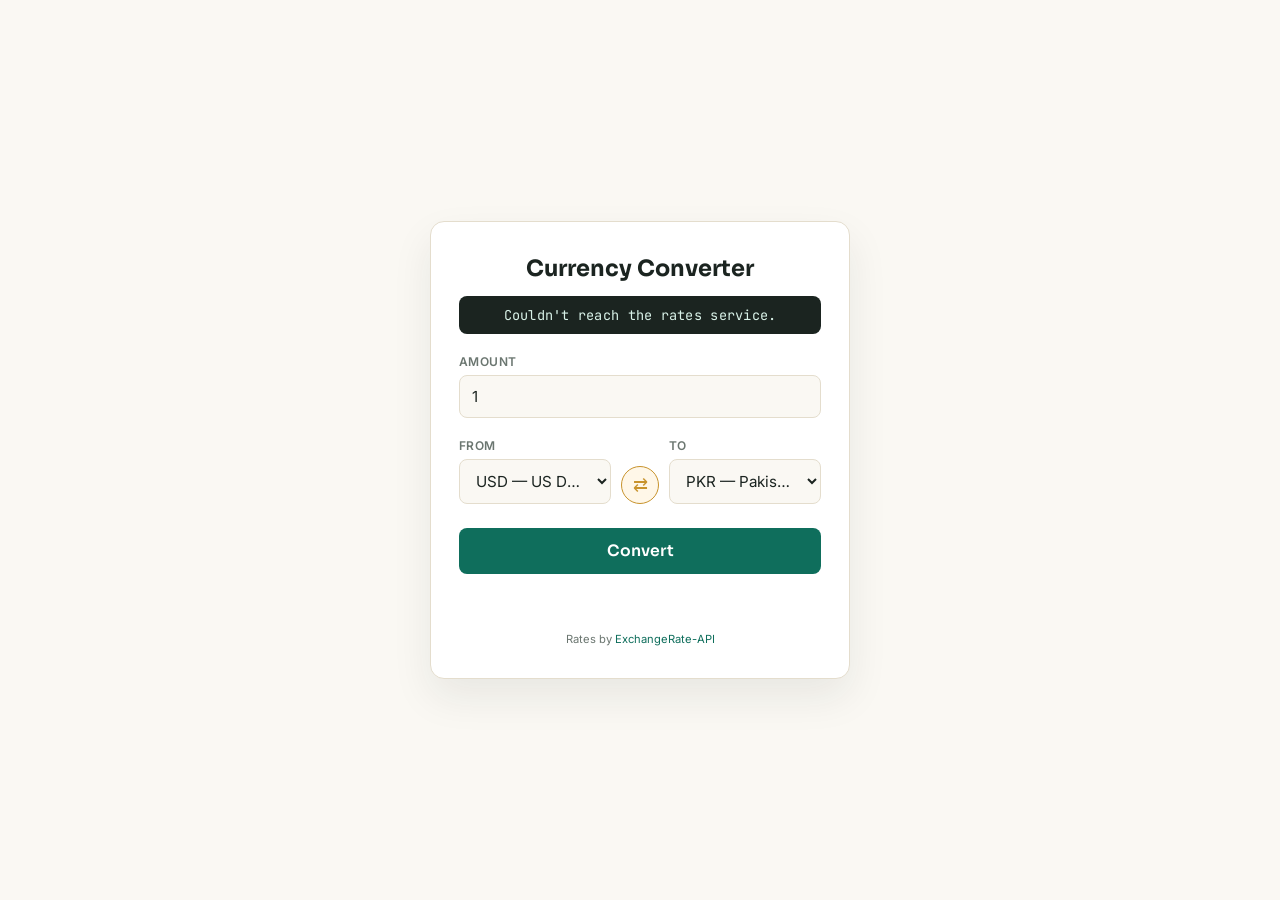
<file: Currency Converter/index.html>
<!DOCTYPE html>
<html lang="en">
<head>
    <meta charset="UTF-8">
    <meta name="viewport" content="width=device-width, initial-scale=1.0">
    <title>Currency Converter</title>
    <link rel="preconnect" href="https://fonts.googleapis.com">
    <link rel="stylesheet" href="https://fonts.googleapis.com/css2?family=Sora:wght@500;600;700&family=Inter:wght@400;500;600&family=JetBrains+Mono:wght@500&display=swap">
    <link rel="stylesheet" href="style.css">
</head>
<body>
    <div class="converter-card">
        <h2 class="card-title">Currency Converter</h2>
        <p class="rate-ticker">Fetching latest rate…</p>

        <div class="field">
            <label for="amount">Amount</label>
            <input type="number" id="amount" class="amount-input" value="1" min="0" step="any">
        </div>

        <div class="currency-row">
            <div class="field">
                <label for="from">From</label>
                <select id="from" class="from-currency"></select>
            </div>

            <button class="swap-btn" type="button" aria-label="Swap currencies">⇄</button>

            <div class="field">
                <label for="to">To</label>
                <select id="to" class="to-currency"></select>
            </div>
        </div>

        <button class="convert-btn">Convert</button>

        <p class="result"></p>
        <p class="last-updated"></p>
        <p class="attribution">Rates by <a href="https://www.exchangerate-api.com" target="_blank" rel="noopener">ExchangeRate-API</a></p>
    </div>

    <script src="script.js"></script>
</body>
</html>
</file>
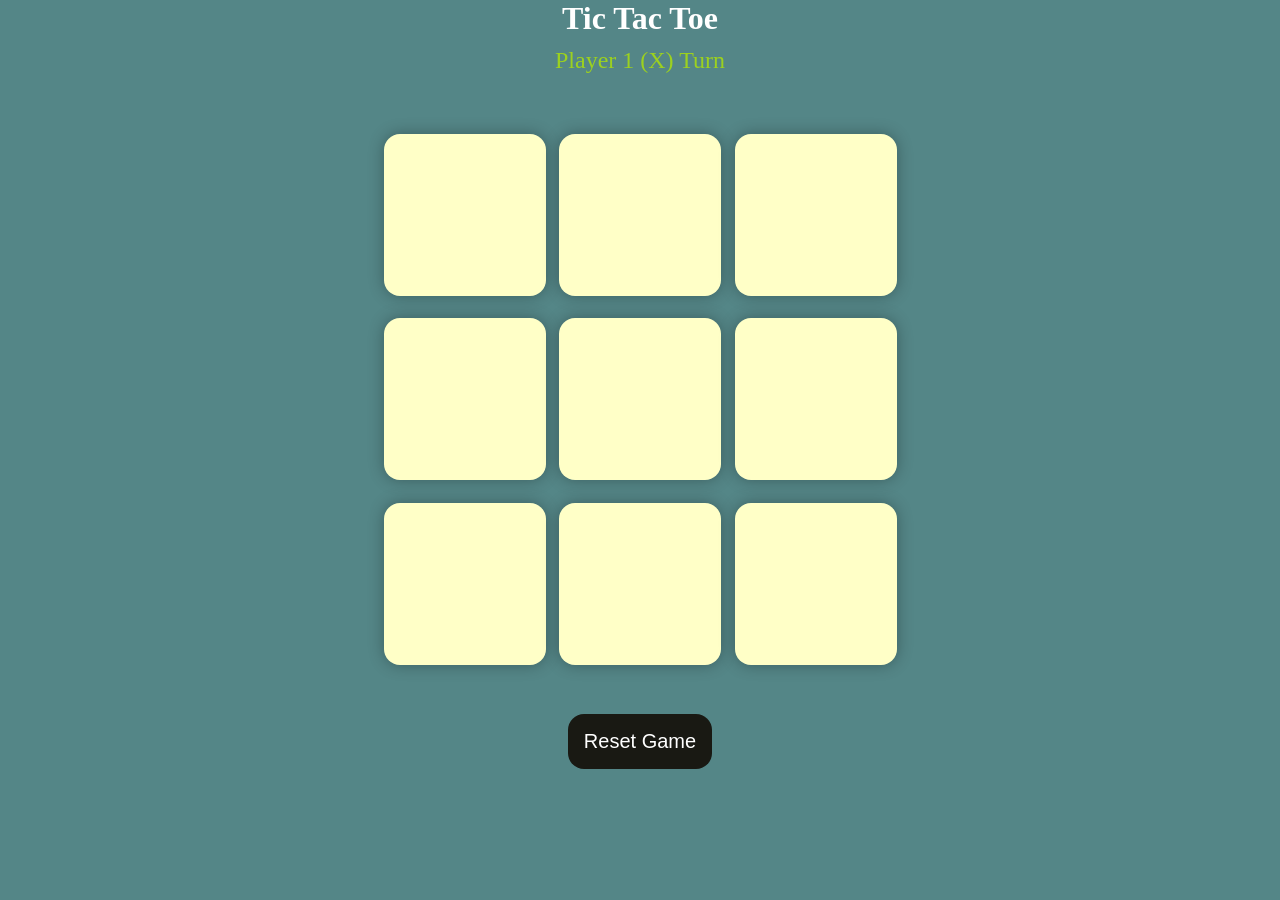
<file: Tic Tac Toe/index.html>
<!DOCTYPE html>
<html lang="en">
  <head>
    <meta charset="UTF-8" />
    <meta name="viewport" content="width=device-width, initial-scale=1.0" />
    <title>Tic-Tac-Toe Game</title>
    <link rel="stylesheet" href="style.css" />
  </head>
  <body>
    <div class="msg-container hide">
      <p id="msg">Winner</p>
      <button id="new-btn">New Game</button>
    </div>
    <main>
      <h1>Tic Tac Toe</h1>
      <p id="turn-msg">Player 1 (X) Turn</p>
      <div class="container">
        <div class="game">
          <button class="box"></button>
          <button class="box"></button>
          <button class="box"></button>
          <button class="box"></button>
          <button class="box"></button>
          <button class="box"></button>
          <button class="box"></button>
          <button class="box"></button>
          <button class="box"></button>
        </div>
      </div>
      <button id="reset-btn">Reset Game</button>
    </main>
    <script src="app.js"></script>
  </body>
</html>
</file>
<file: Currency Converter/style.css>
@import url('https://fonts.googleapis.com/css2?family=Sora:wght@500;600;700&family=Inter:wght@400;500;600&family=JetBrains+Mono:wght@500&display=swap');

:root {
    --paper: #faf8f3;
    --card: #ffffff;
    --ink: #1b2420;
    --muted: #6b7670;
    --border: #e4ddcd;
    --emerald: #0f6e5c;
    --emerald-dark: #0c5a4a;
    --gold: #c8932c;
}

* {
    margin: 0;
    padding: 0;
    box-sizing: border-box;
}

body {
    font-family: "Inter", sans-serif;
    background: var(--paper);
    color: var(--ink);
    min-height: 100vh;
    display: flex;
    align-items: center;
    justify-content: center;
    padding: 20px;
}

.converter-card {
    width: 420px;
    background: var(--card);
    border: 1px solid var(--border);
    border-radius: 14px;
    padding: 32px 28px;
    box-shadow: 0 18px 40px rgba(27, 36, 32, 0.08);
}

.card-title {
    font-family: "Sora", sans-serif;
    font-size: 1.4rem;
    font-weight: 700;
    text-align: center;
}

.rate-ticker {
    margin-top: 14px;
    padding: 10px 14px;
    background: var(--ink);
    color: #d9f2e8;
    font-family: "JetBrains Mono", monospace;
    font-size: 0.85rem;
    letter-spacing: 0.02em;
    border-radius: 8px;
    text-align: center;
}

.field {
    display: flex;
    flex-direction: column;
    gap: 6px;
    margin-top: 20px;
    text-align: left;
    min-width: 0;
}

.field label {
    font-size: 0.75rem;
    font-weight: 600;
    color: var(--muted);
    text-transform: uppercase;
    letter-spacing: 0.04em;
}

.field input,
.field select {
    width: 100%;
    max-width: 100%;
    padding: 11px 12px;
    border: 1px solid var(--border);
    border-radius: 8px;
    font-family: "Inter", sans-serif;
    font-size: 0.95rem;
    color: var(--ink);
    background: var(--paper);
}

.field select {
    text-overflow: ellipsis;
    white-space: nowrap;
    overflow: hidden;
}

.field input:focus,
.field select:focus {
    outline: 2px solid var(--emerald);
    outline-offset: 1px;
}

.currency-row {
    display: grid;
    grid-template-columns: 1fr auto 1fr;
    align-items: end;
    gap: 10px;
}

.swap-btn {
    width: 38px;
    height: 38px;
    border-radius: 50%;
    border: 1px solid var(--gold);
    background: #fff7e8;
    color: var(--gold);
    font-size: 1.1rem;
    cursor: pointer;
    transition: background 0.2s ease;
}

.swap-btn:hover {
    background: #fdeccb;
}

.convert-btn {
    width: 100%;
    margin-top: 24px;
    padding: 13px;
    border: none;
    border-radius: 8px;
    background: var(--emerald);
    color: #fff;
    font-family: "Sora", sans-serif;
    font-weight: 600;
    font-size: 0.98rem;
    cursor: pointer;
    transition: background 0.2s ease;
}

.convert-btn:hover {
    background: var(--emerald-dark);
}

.result {
    margin-top: 22px;
    min-height: 1.4em;
    font-family: "JetBrains Mono", monospace;
    font-size: 1.05rem;
    font-weight: 500;
    text-align: center;
}

.last-updated {
    margin-top: 12px;
    font-size: 0.72rem;
    color: var(--muted);
    text-align: center;
}

.attribution {
    margin-top: 6px;
    font-size: 0.7rem;
    color: var(--muted);
    text-align: center;
}

.attribution a {
    color: var(--emerald);
    text-decoration: none;
}

.attribution a:hover {
    text-decoration: underline;
}
</file>
<file: Tic Tac Toe/style.css>
* {
  margin: 0;
  padding: 0;
  color: #fff;
}

body {
  background-color: #548687;
  text-align: center;
}

.h1{
    color: #fff;
}

.container {
  height: 70vh;
  display: flex;

  justify-content: center;
  align-items: center;
}

.game {
  height: 60vmin;
  width: 60vmin;
  display: flex;
  flex-wrap: wrap;
  justify-content: center;
  align-items: center;
  gap: 1.5vmin;
}

.box {
  height: 18vmin;
  width: 18vmin;
  border-radius: 1rem;
  border: none;
  box-shadow: 0 0 1rem rgba(0, 0, 0, 0.3);
  font-size: 8vmin;
  color: #b0413e;
  background-color: #ffffc7;
}

#reset-btn {
  padding: 1rem;
  font-size: 1.25rem;
  background-color: #191913;
  color: #fff;
  border-radius: 1rem;
  border: none;
}

#new-btn {
  padding: 1rem;
  font-size: 1.25rem;
  background-color: #191913;
  color: #fff;
  border-radius: 1rem;
  border: none;
}

#msg {
  color: #ffffc7;
  font-size: 5vmin;
}

.msg-container {
  height: 100vmin;
  display: flex;
  justify-content: center;
  align-items: center;
  flex-direction: column;
  gap: 4rem;
}

.hide {
  display: none;
}

.box:hover {
  transform: scale(1.05);
  transition: 0.2s;
  cursor: pointer;
}

#turn-msg {
  font-size: 1.5rem;
  margin: 10px;
  color: rgb(156, 209, 31);
}
</file>
